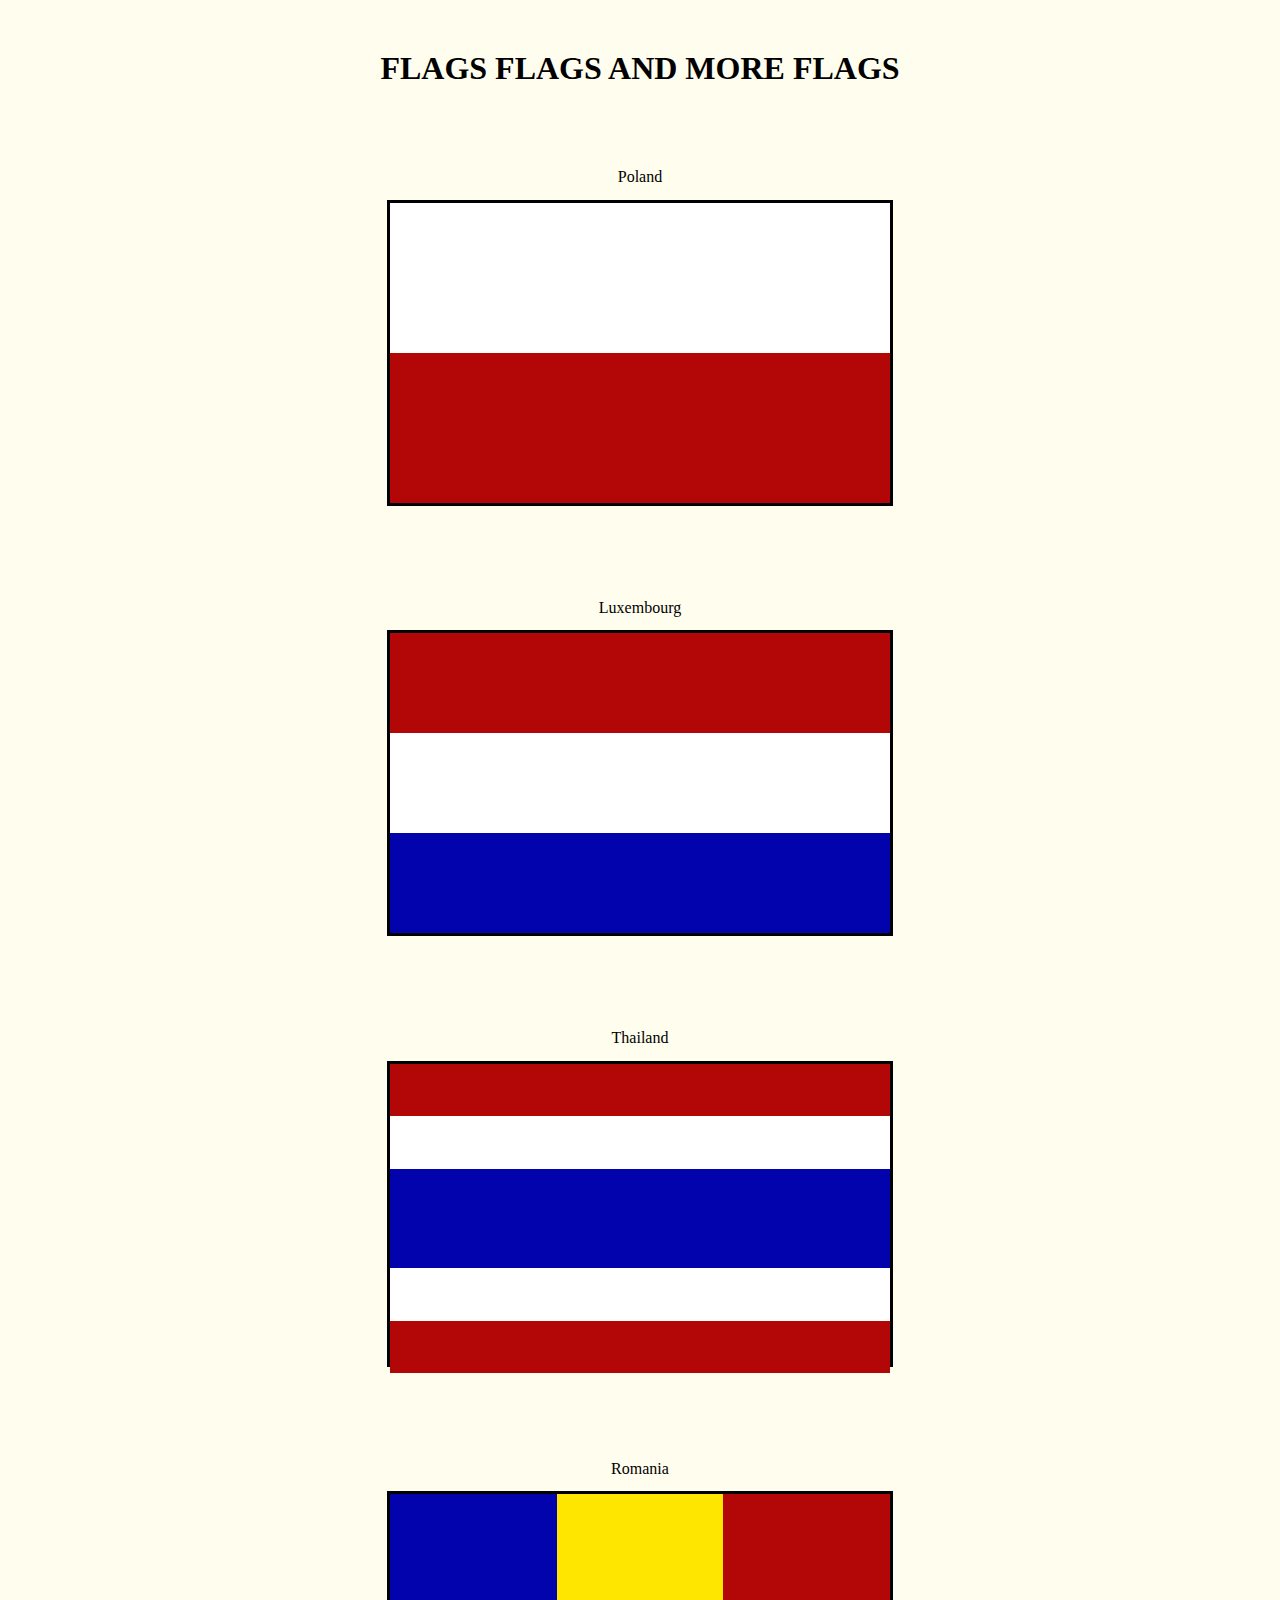
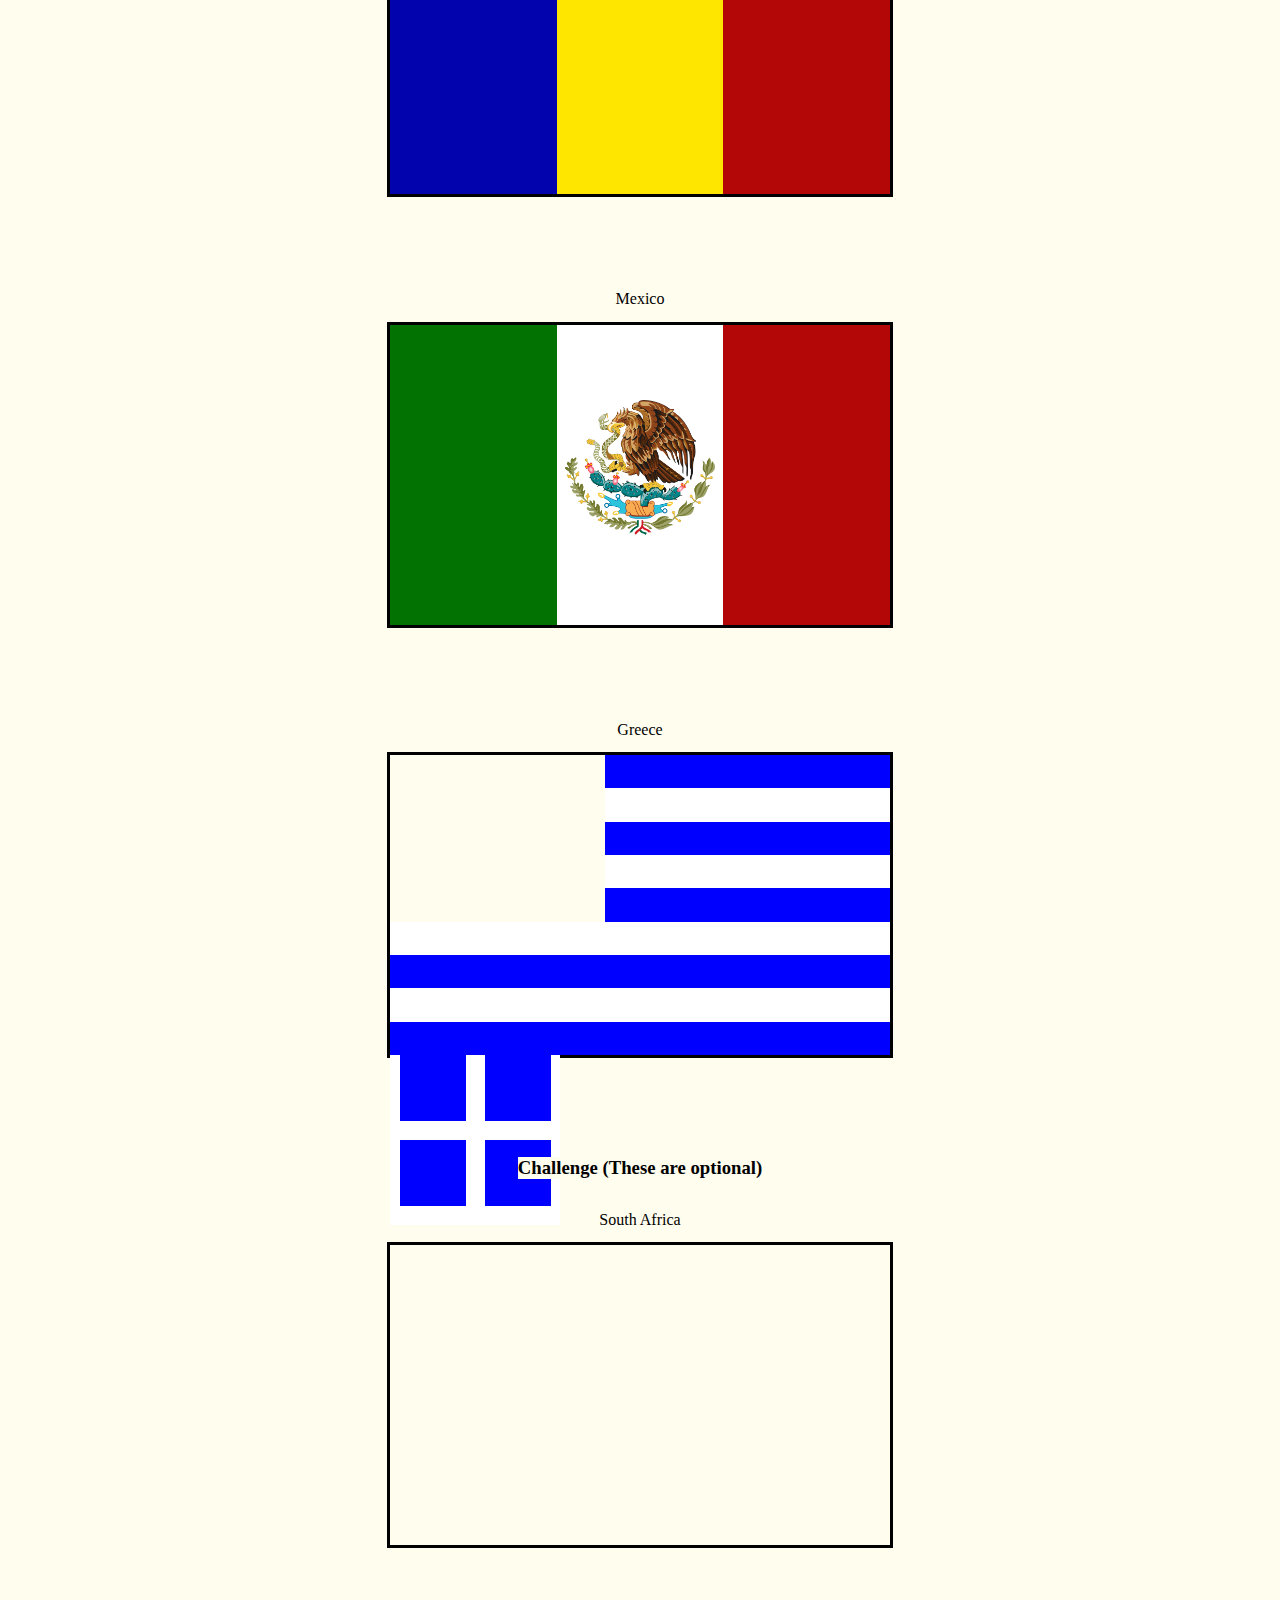
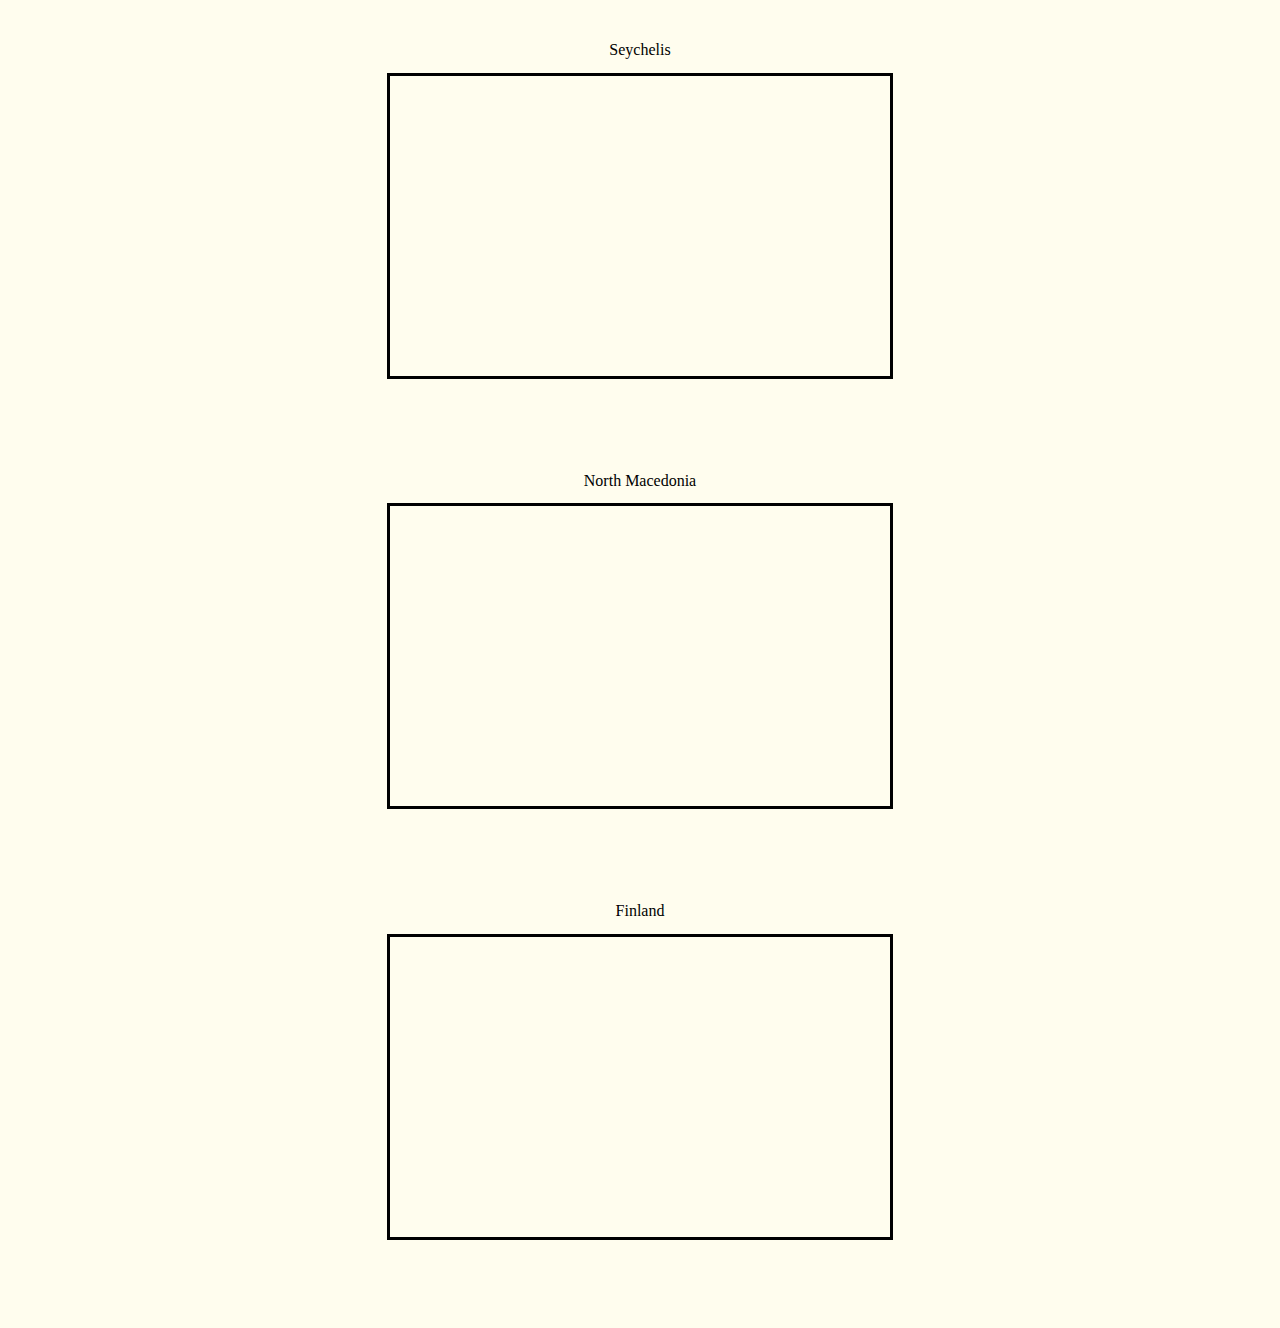
<file: index.html>
<!DOCTYPE html> 
<head>
    <link rel="preconnect" href="https://fonts.gstatic.com" />
    <link
      href="https://fonts.googleapis.com/css2?family=Montserrat:ital,wght@0,100;0,200;0,300;0,400;0,500;0,600;0,700;0,800;0,900;1,100;1,200;1,300;1,400;1,500;1,600;1,700;1,800;1,900&display=swap"
      rel="stylesheet"
    />
    <link rel="stylesheet" href="styles.css">

  </head>
  
  <h1 id="intro">FLAGS FLAGS AND MORE FLAGS</h1>
  
  <br />
  
  <!-- Some flags already have some css elements added in... You are expected to finish the rest.-->
  
  <!-- Also feel free to edit the HTML or CSS files as you like-->
  <!-- You are not restricted to the template!-->
  
  <div class="insideborder">
    <h2>Poland</h2>
    <div class="flag">
      <div class="white twovert"></div>
      <div class="red twovert"></div>
    </div>
  
    <h2>Luxembourg</h2>
    <div class="flag">
      <div class="red threevert"></div>
      <div class="white threevert"></div>
      <div class = "blue threevert"></div>
      <!-- Finish rest of flag here here -->
    </div>
  
    <h2>Thailand</h2>
    <div class="flag">
      <div class="red skinny"></div>
      <div class = "skinny white"></div>
      <div class= "blue threevert"></div>
      <div class = "white skinny"></div>
      <div class="red skinny"></div>
      <!-- insert flag here -->
    </div>
  
    <h2>Romania</h2>
    <div class="flag horiz">
      <div class="blue threehoriz"></div>
      <div class="yellow threehoriz"></div>
      <div class="red threehoriz"></div>
      <!-- insert flag here -->
    </div>
  
    <h2>Mexico</h2>
    <div class="flag horiz">
      <div class="green threehoriz"></div>
      <div class="white threehoriz">
        <img src="flag_eagle.png" alt="" class="flag_eagle">
      </div>
      <div class="red threehoriz"></div>
    </div>
  
    <h2>Greece</h2>
    <div class="flag">
      
     <section class="flex-container">
        <div class="blR"></div>
        <div class="whR"></div>
        <div class="blR"></div>
        <div class="whR"></div>
        <div class="blR"></div>
        <div class="wh"></div>
        <div class="bl"></div>
        <div class="wh"></div>
        <div class="bl"></div>
      </section> 
      <section class="upper-box">
        <div class="blSq"></div>
        <div class="blSq"></div>
        <div class="blSq"></div>
        <div class="blSq"></div>
      </section>
      
    </div>
  
    <h3>Challenge (These are optional)</h3>
  
    <h2>South Africa</h2>
    <div class="flag">
      <!-- insert flag here -->
    </div>
  
    <h2>Seychelis</h2>
    <div class="flag">
      <!-- insert flag here -->
    </div>
  
    <h2>North Macedonia</h2>
    <div class="flag">
      <!-- insert flag here -->
    </div>
  
    <h2>Finland</h2>
    <div class="flag">
      <!-- insert flag here -->
    </div>
  </div>
</file>
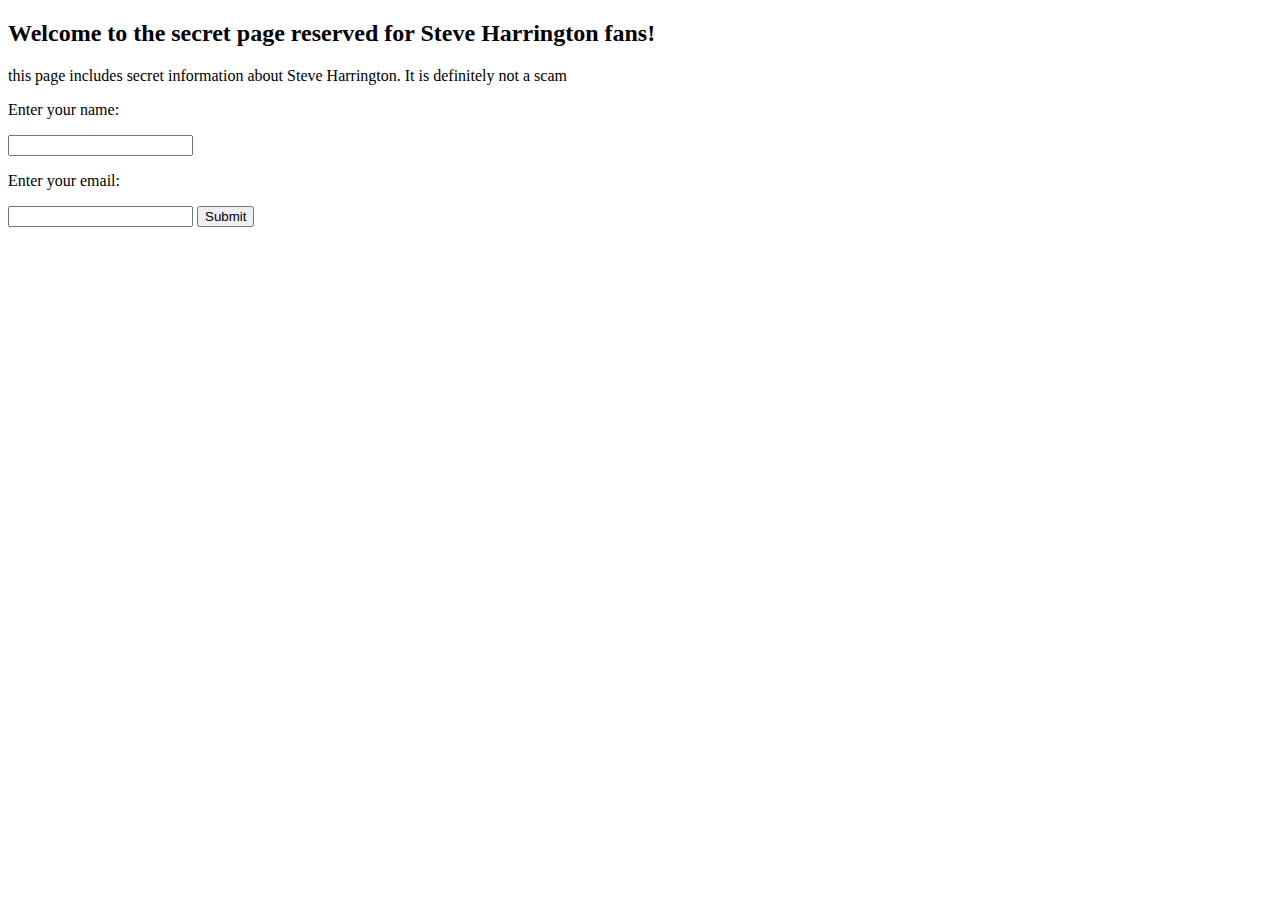
<file: assign1p2.html>
<!DOCTYPE html>
<html lang="en">
<head>
    <meta charset="UTF-8">
    <meta http-equiv="X-UA-Compatible" content="IE=edge">
    <meta name="viewport" content="width=device-width, initial-scale=1.0">
    <title>Document</title>
</head>
<body>
    <h2>Welcome to the secret page reserved for Steve Harrington fans!</h2>
    <p>this page includes secret information about Steve Harrington. It is definitely not a scam</p>

    <p>Enter your name: </p> <input type="text">
    <p>Enter your email: </p> <input type="text">
    <input type="submit">

</body>
</html>
</file>
<file: styles.css>
/* Ignore following classes */

* {
    font-family: "Copperplate", fantasy;
    background-color: #fffdee;
  }
  
  #intro {
    color: rgb(0, 0, 0);
    text-align: center;
    margin: 50px;
  }

 .flag_eagle{
   width: 90%;
   height: 45%;
   position: relative;
   z-index: 2;
   left: 5%;
   top: 25%;

   background-color: white;
 }



  .insideborder {
    display: flex;
    flex-direction: column;
    align-items: center;
  }
  
  .para {
    font-weight: 300;
    margin-left: 10px;
  }
  
  h2 {
    font-size: medium;
    font-weight: 200;
  }
  
  /* Classes that you might find useful */
  /* Note* These classes do not cover every possibloe case to build you flags, you will have to continue to add your own*/
  
  .flag {
    height: 300px;
    width: 500px;
    border-style: solid;
    margin-bottom: 5rem;
  }
  
  .horiz {
    display: flex;
    flex-direction: row;
  }
  
  .twovert {
    height: 50%;
  }
  
  .threevert {
    height: 33.3%;
  }
  
  .threehoriz {
    width: 33.3%;
  }
  
  .skinny {
    height: 17.5%;
  }
  
  .fat {
    height: 30%;
  }
  
  .circle {
    border-radius: 50%;
    height: 200px;
    width: 200px;
    position: relative;
    left: 85px;
    top: 50px;
  }

  .flex-container{
    width: 500px;
    height: 300px;
    display: flex;
    flex-wrap: wrap;
    flex-direction: column;
    
  }
 
  .flex-container .bl{
    display: flex;
    height: 11.1%; 
    background-color: blue;
  }
 
  .flex-container .wh{
    display: flex;
    height: 11.1%;
    background-color: white;
  }

  .blR{
    display: flex;
    height: 11.1%;
    width: 285px;
    background-color: blue;
    align-self: flex-end;
  }

  .whR{
    display: flex;
    height: 11.1%;
    width: 285px;
    background-color: white;
    align-self: flex-end;
  }

  .upper-box{
    order:1;
    width: 170px;
    height: 170px;
    display: flex;
    flex-wrap: wrap;
    flex-direction: rows;
    background-color: white;
    justify-content: space-around;
    align-items: flex-start;
  }

  .blSq{
    display: flex;
    order: 1;
    height: 66px;
    width: 66px;
    background-color: blue;
    justify-content: flex-start;
  }
  
  
  
  /* Colors/ Feel free to add your own! */
  
  .red {
    background-color: rgb(179, 6, 6);
  }
  
  .orange {
    background-color: orange;
  }
  
  .yellow {
    background-color: rgb(255, 230, 0);
  }
  
  .green {
    background-color: rgb(2, 114, 2);
  }
  
  .blue {
    background-color: rgb(3, 3, 173);
  }
  
  .lightblue {
    background-color: lightblue;
  }
  
  .purple {
    background-color: purple;
  }
  
  .white {
    background-color: #fff;
  }
</file>
